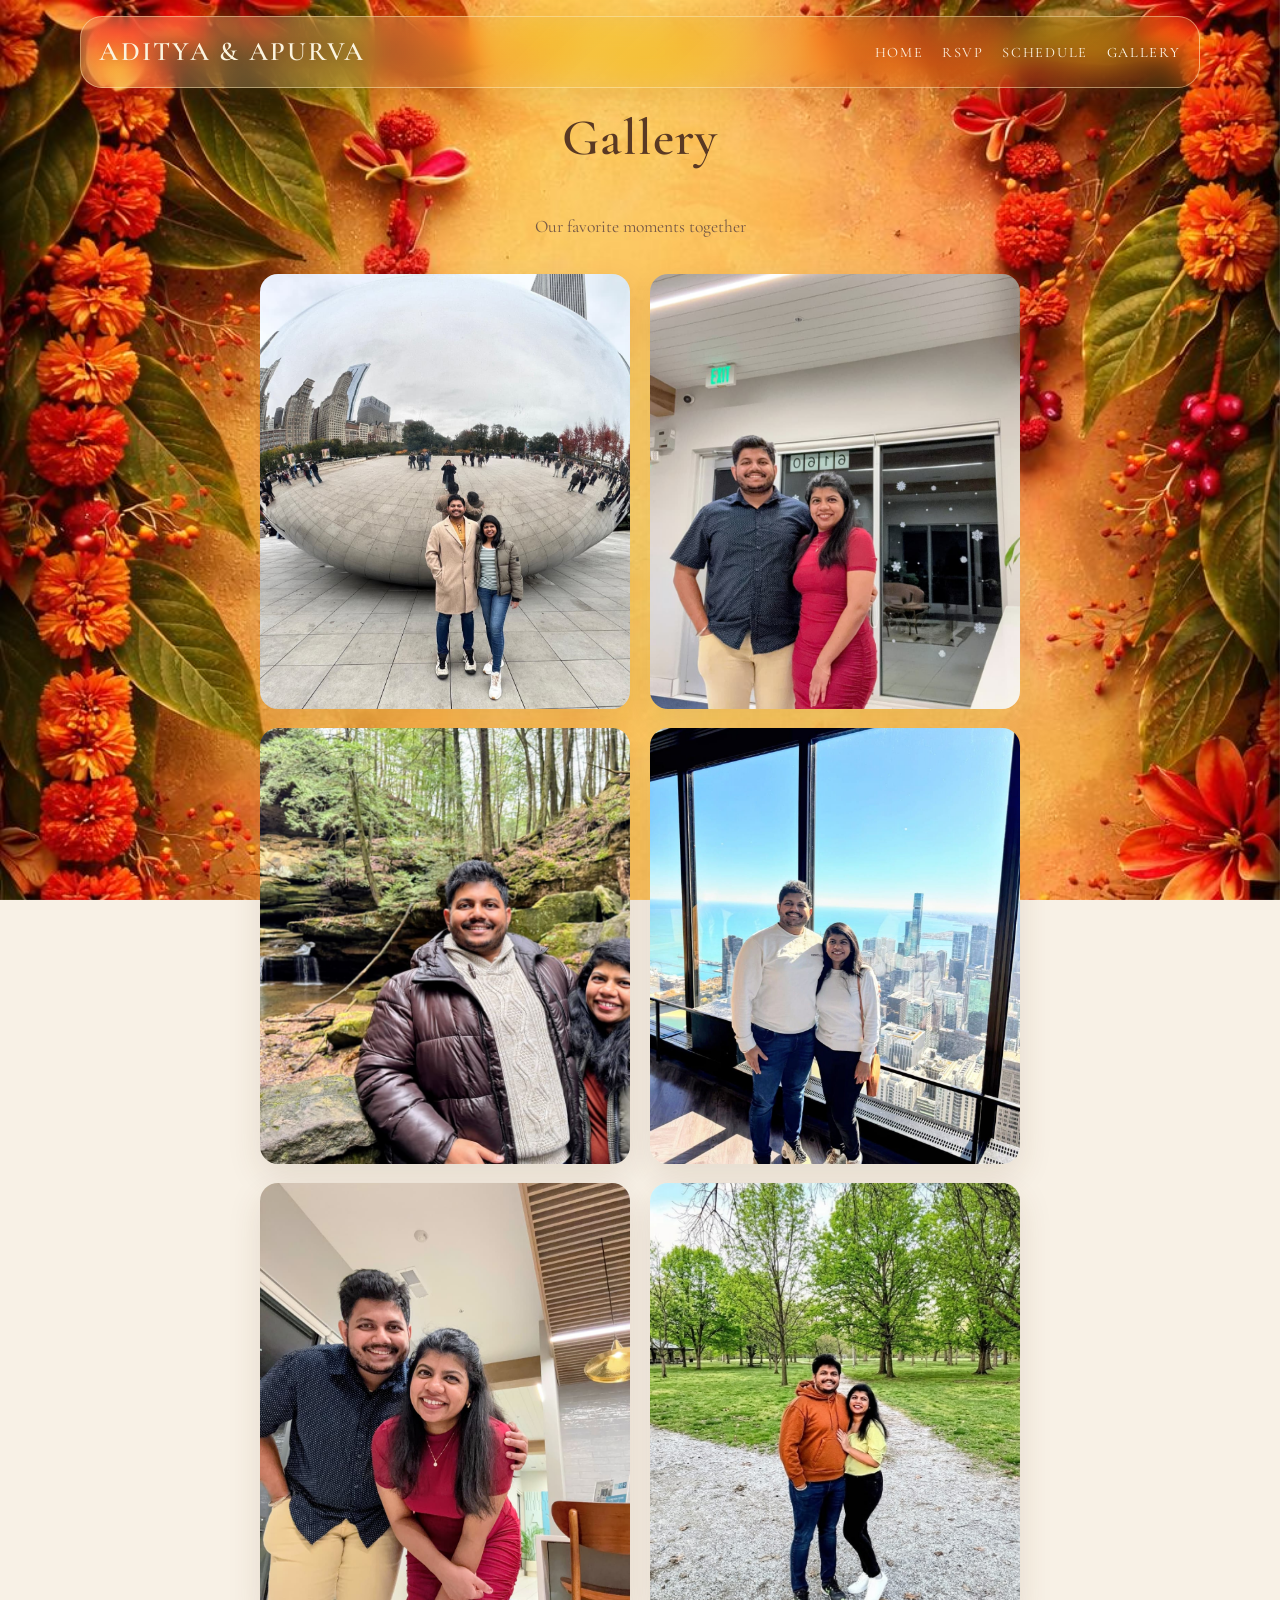
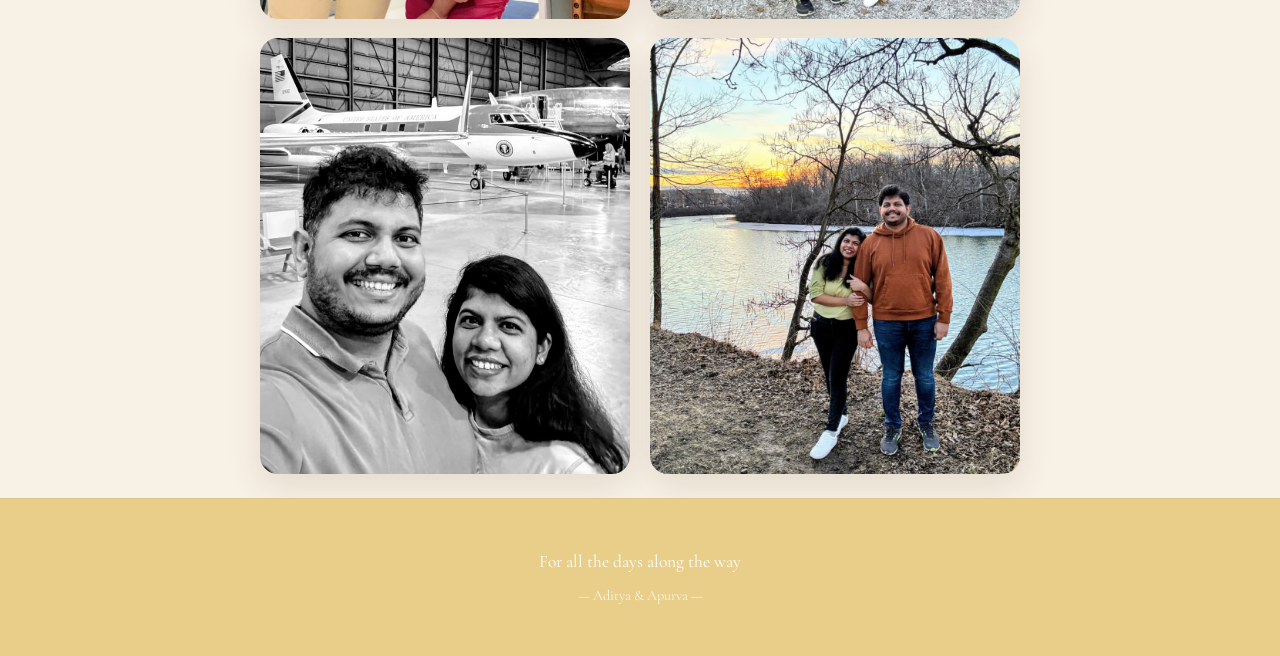
<file: gallery.html>
<!doctype html>
<html lang="en">
  <head>
    <meta charset="UTF-8" />
    <meta name="viewport" content="width=device-width, initial-scale=1.0" />
    <title>Gallery | Aditya & Apurva</title>
    <link rel="preconnect" href="https://fonts.googleapis.com" />
    <link rel="preconnect" href="https://fonts.gstatic.com" crossorigin />
    <link
      href="https://fonts.googleapis.com/css2?family=Cormorant+Garamond:ital,wght@0,400;0,500;0,600;1,400&family=Montserrat:wght@300;400;500&display=swap"
      rel="stylesheet"
    />
    <link rel="stylesheet" href="redesigned-wedding.css" />
  </head>
  <body>
    <nav class="nav">
      <a href="index.html" class="nav-logo">Aditya & Apurva</a>
      <ul class="nav-links">
        <li><a href="index.html">Home</a></li>
        <li><a href="rsvp.html">RSVP</a></li>
        <li><a href="schedule.html">Schedule</a></li>
        <li><a href="gallery.html" class="nav-current">Gallery</a></li>
        <!--  <li><a href="travel.html">Travel</a></li>
        <li><a href="things-to-do.html">Things To Do</a></li>-->
      </ul>
      <button class="nav-toggle" aria-label="Menu">
        <span></span>
        <span></span>
        <span></span>
      </button>
    </nav>

    <main class="page-content">
      <section class="section gallery-section">
        <h1 class="section-title">Gallery</h1>
        <div class="gallery-placeholder">
          <p>Our favorite moments together</p>
          <div class="gallery-grid">
            <div class="gallery-item">
              <img src="image-1.jpeg" alt="Aditya & Apurva" />
            </div>
            <div class="gallery-item">
              <img src="image-2.jpeg" alt="Aditya & Apurva" />
            </div>
            <div class="gallery-item">
              <img src="image-3.jpeg" alt="Aditya & Apurva" />
            </div>
            <div class="gallery-item">
              <img src="image-5.jpeg" alt="Aditya & Apurva" />
            </div>
            <div class="gallery-item">
              <img src="image-6.jpeg" alt="Aditya & Apurva" />
            </div>
            <div class="gallery-item">
              <img src="image-7.jpeg" alt="Aditya & Apurva" />
            </div>
            <div class="gallery-item">
              <img src="image-8.jpeg" alt="Aditya & Apurva" />
            </div>
            <div class="gallery-item">
              <img src="image-9.jpeg" alt="Aditya & Apurva" />
            </div>
          </div>
        </div>
      </section>
    </main>

    <footer class="footer">
      <p>For all the days along the way</p>
      <p class="footer-note">— Aditya & Apurva —</p>
    </footer>

    <script src="script.js"></script>
  </body>
</html>
</file>
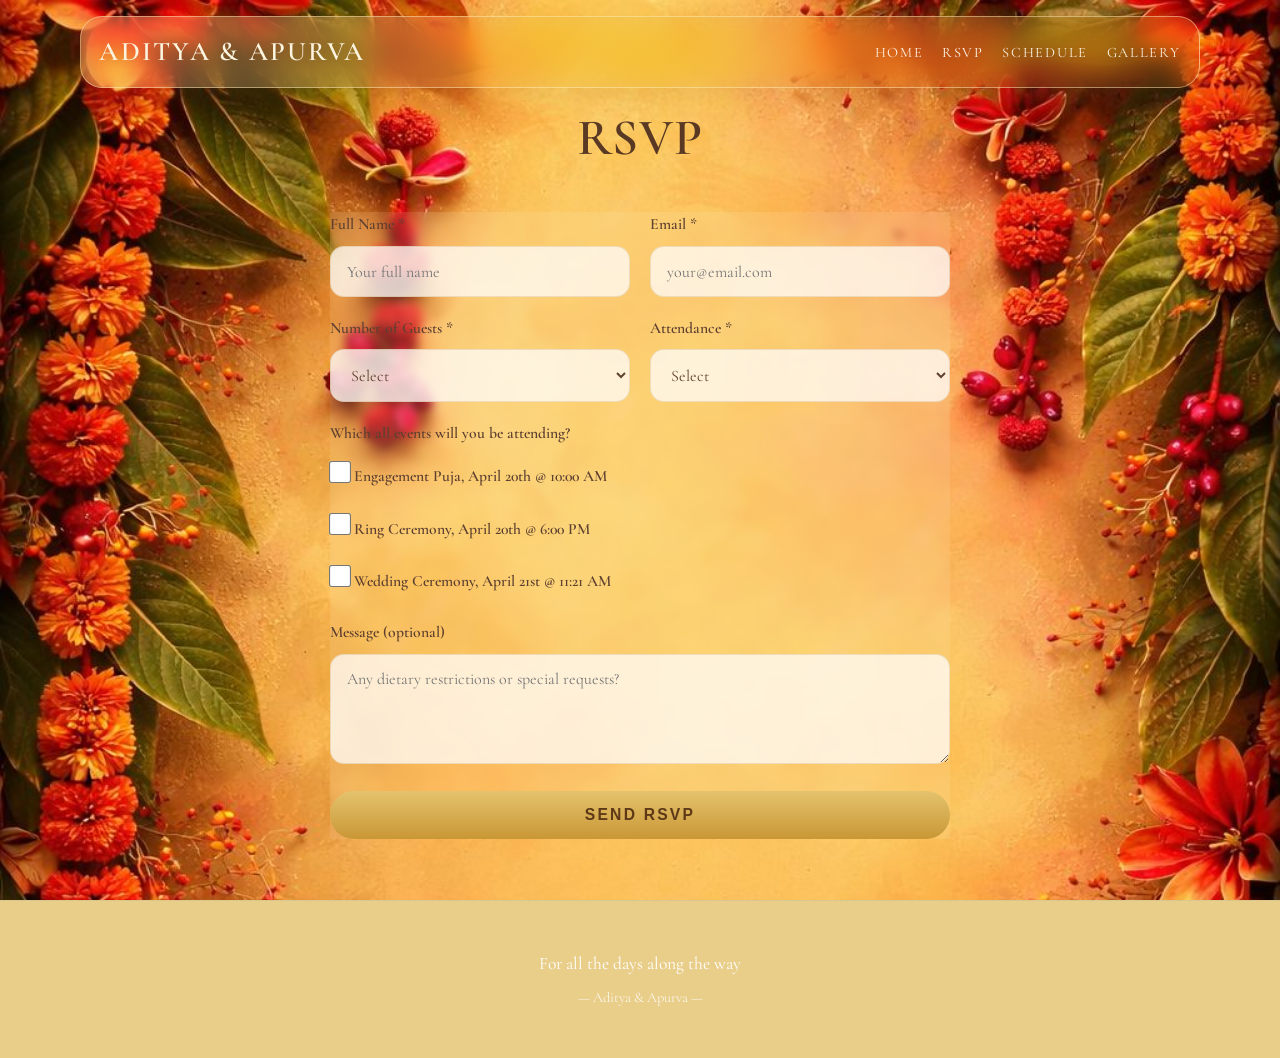
<file: rsvp.html>
<!DOCTYPE html>
<html lang="en">
<head>
  <meta charset="UTF-8">
  <meta name="viewport" content="width=device-width, initial-scale=1.0">
  <title>RSVP | Aditya & Apurva</title>
  <link rel="preconnect" href="https://fonts.googleapis.com">
  <link rel="preconnect" href="https://fonts.gstatic.com" crossorigin>
  <link href="https://fonts.googleapis.com/css2?family=Cormorant+Garamond:ital,wght@0,400;0,500;0,600;1,400&family=Montserrat:wght@300;400;500&display=swap" rel="stylesheet">
  <link rel="stylesheet" href="redesigned-wedding.css">
</head>
<body>
  <nav class="nav">
    <a href="index.html" class="nav-logo">Aditya & Apurva</a>
    <ul class="nav-links">
      <li><a href="index.html">Home</a></li>
      <li><a href="rsvp.html" class="nav-current">RSVP</a></li>
      <li><a href="schedule.html">Schedule</a></li>
      <li><a href="gallery.html">Gallery</a></li>
   <!--   <li><a href="travel.html">Travel</a></li>
      <li><a href="things-to-do.html">Things To Do</a></li> -->
    </ul>
    <button class="nav-toggle" aria-label="Menu">
      <span></span>
      <span></span>
      <span></span>
    </button>
  </nav>

  <main class="page-content">
    <section class="section rsvp-section">
      <h1 class="section-title">RSVP</h1>
     <!-- <p class="rsvp-subtitle">Please respond by March 31, 2026</p> -->
      
      <div id="rsvp-form-container">
        <form class="rsvp-form" id="rsvp-form" action="https://formspree.io/f/xbdavdar" method="POST">
          <input type="hidden" name="_subject" value="Aditya & Apurva Wedding RSVP">
          <div class="form-row">
            <div class="form-group">
              <label for="name">Full Name *</label>
              <input type="text" id="name" name="name" required placeholder="Your full name">
            </div>
            <div class="form-group">
              <label for="email">Email *</label>
              <input type="email" id="email" name="email" required placeholder="your@email.com">
            </div>
          </div>
          <div class="form-row">
            <div class="form-group">
              <label for="guests">Number of Guests *</label>
              <select id="guests" name="guests" required>
                <option value="">Select</option>
                <option value="1">1 (Just me)</option>
                <option value="2">2</option>
                <option value="3">3</option>
                <option value="4">4</option>
                <option value="5">5+</option>
              </select>
            </div>
            <div class="form-group">
              <label for="attendance">Attendance *</label>
              <select id="attendance" name="attendance" required>
                <option value="">Select</option>
                <option value="yes">Joyfully Accept</option>
                <option value="no">Regretfully Decline</option>
              </select>
            </div>
          </div>
          <div class="form-group">
  <label>Which all events will you be attending?</label>
  <div class="checkbox-group">
    <label class="checkbox-option">
      <input type="checkbox" name="events[]" value="Engagement Puja, April 20th @ 10:00 AM">
      <span>Engagement Puja, April 20th @ 10:00 AM</span>
    </label>

    <label class="checkbox-option">
      <input type="checkbox" name="events[]" value="Ring Ceremony, April 20th @ 6:00 PM">
      <span>Ring Ceremony, April 20th @ 6:00 PM</span>
    </label>

    <label class="checkbox-option">
      <input type="checkbox" name="events[]" value="Wedding Ceremony, April 21st @ 11:21 AM">
      <span>Wedding Ceremony, April 21st @ 11:21 AM</span>
    </label>
  </div>
</div>
          <div class="form-group">
            <label for="message">Message (optional)</label>
            <textarea id="message" name="message" rows="3" placeholder="Any dietary restrictions or special requests?"></textarea>
          </div>
          <button type="submit" class="rsvp-button">Send RSVP</button>
        </form>
      </div>

      <div id="rsvp-success" class="rsvp-success hidden">
        <div class="success-icon">✓</div>
        <h3>Thank You!</h3>
        <p>Your RSVP has been received. We can't wait to celebrate with you!</p>
      </div>
    </section>
  </main>

  <footer class="footer">
    <p>For all the days along the way</p>
    <p class="footer-note">— Aditya & Apurva —</p>
  </footer>

  <script src="script.js"></script>
</body>
</html>
</file>
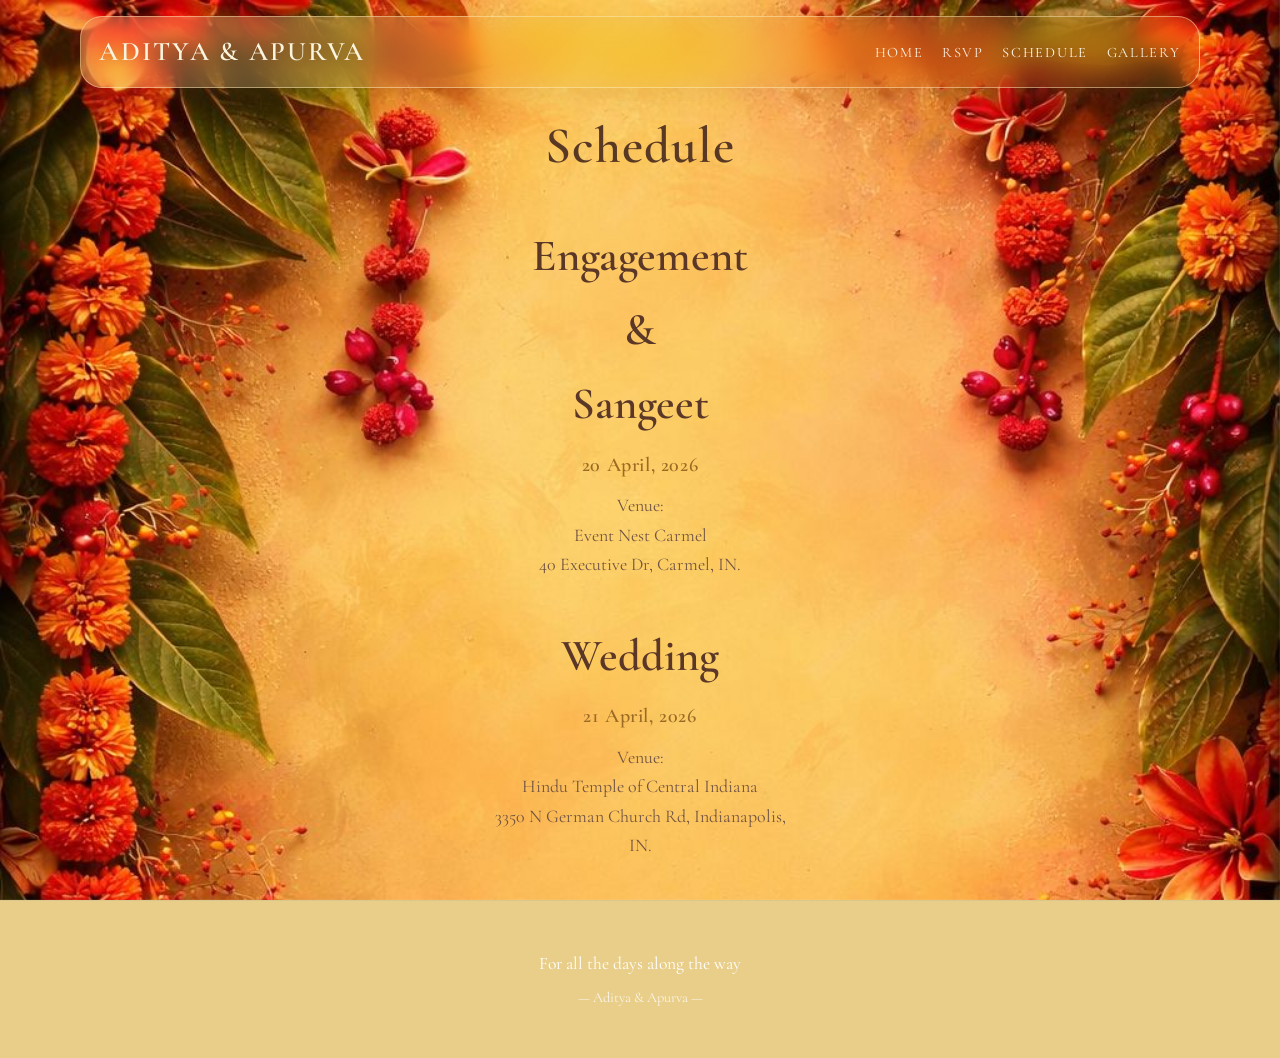
<file: schedule.html>
<!DOCTYPE html>
<html lang="en">
<head>
  <meta charset="UTF-8">
  <meta name="viewport" content="width=device-width, initial-scale=1.0">
  <title>Schedule | Aditya & Apurva</title>
  <link rel="preconnect" href="https://fonts.googleapis.com">
  <link rel="preconnect" href="https://fonts.gstatic.com" crossorigin>
  <link href="https://fonts.googleapis.com/css2?family=Cormorant+Garamond:ital,wght@0,400;0,500;0,600;1,400&family=Montserrat:wght@300;400;500&display=swap" rel="stylesheet">
  <link rel="stylesheet" href="redesigned-wedding.css">
</head>
<body>
  <nav class="nav">
    <a href="index.html" class="nav-logo">Aditya & Apurva</a>
    <ul class="nav-links">
      <li><a href="index.html">Home</a></li>
      <li><a href="rsvp.html">RSVP</a></li>
      <li><a href="schedule.html" class="nav-current">Schedule</a></li>
      <li><a href="gallery.html">Gallery</a></li>
  <!--    <li><a href="travel.html">Travel</a></li>
      <li><a href="things-to-do.html">Things To Do</a></li>-->
    </ul>
    <button class="nav-toggle" aria-label="Menu">
      <span></span>
      <span></span>
      <span></span>
    </button>
  </nav>

  <main class="page-content">
    <section class="section schedule-section">
      <h1 class="section-title">Schedule</h1>
        <div class="schedule-content">
          <div class="schedule-item">
            <h3>Engagement <br> & <br> Sangeet</h3>
            <p class="schedule-time">20 April, 2026</p>
            <p class="schedule-desc">Venue:<br>
  Event Nest Carmel <br>
  40 Executive Dr, Carmel, IN.<br> 
            </p>
          </div>
          <div class="schedule-item">
            <h3>Wedding</h3>
            <p class="schedule-time">21 April, 2026</p>
            <p class="schedule-desc">Venue:<br>
  Hindu Temple of Central Indiana <br>
  3350 N German Church Rd, Indianapolis, IN.</p>
          </div>
        </div>
    </section>
  </main>

  <footer class="footer">
    <p>For all the days along the way</p>
    <p class="footer-note">— Aditya & Apurva —</p>
  </footer>

  <script src="script.js"></script>
</body>
</html>
</file>
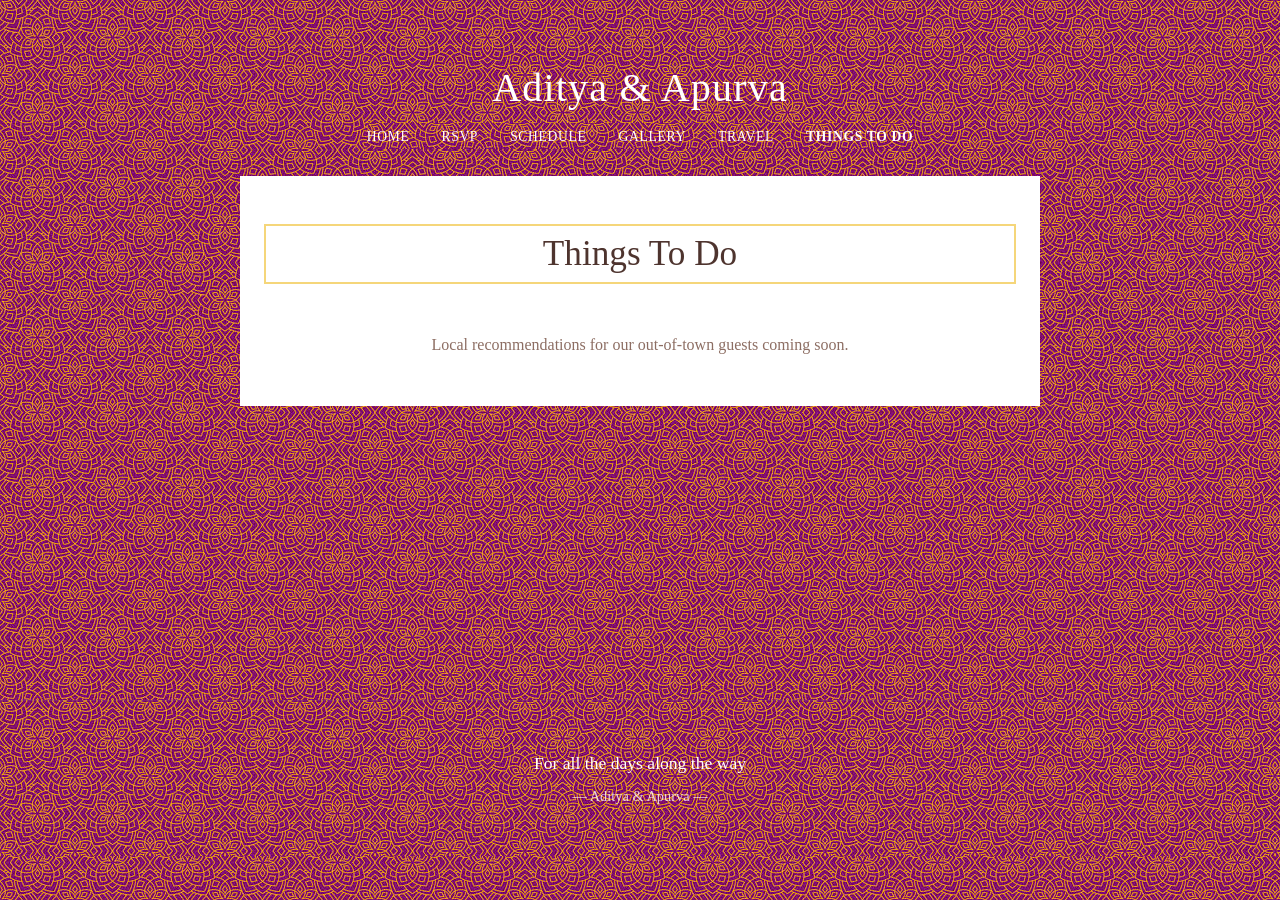
<file: things-to-do.html>
<!DOCTYPE html>
<html lang="en">
<head>
  <meta charset="UTF-8">
  <meta name="viewport" content="width=device-width, initial-scale=1.0">
  <title>Things To Do | Aditya & Apurva</title>
  <link rel="preconnect" href="https://fonts.googleapis.com">
  <link rel="preconnect" href="https://fonts.gstatic.com" crossorigin>
  <link href="https://fonts.googleapis.com/css2?family=Cormorant+Garamond:ital,wght@0,400;0,500;0,600;1,400&family=Montserrat:wght@300;400;500&display=swap" rel="stylesheet">
  <link rel="stylesheet" href="styles.css">
</head>
<body>
  <nav class="nav">
    <a href="index.html" class="nav-logo">Aditya & Apurva</a>
    <ul class="nav-links">
      <li><a href="index.html">Home</a></li>
      <li><a href="rsvp.html">RSVP</a></li>
      <li><a href="schedule.html">Schedule</a></li>
      <li><a href="gallery.html">Gallery</a></li>
      <li><a href="travel.html">Travel</a></li>
      <li><a href="things-to-do.html" class="nav-current">Things To Do</a></li>
    </ul>
    <button class="nav-toggle" aria-label="Menu">
      <span></span>
      <span></span>
      <span></span>
    </button>
  </nav>

  <main class="page-content">
    <section class="section things-section">
      <h1 class="section-title">Things To Do</h1>
      <div class="things-content">
        <p>Local recommendations for our out-of-town guests coming soon.</p>
      </div>
    </section>
  </main>

  <footer class="footer">
    <p>For all the days along the way</p>
    <p class="footer-note">— Aditya & Apurva —</p>
  </footer>

  <script src="script.js"></script>
</body>
</html>
</file>
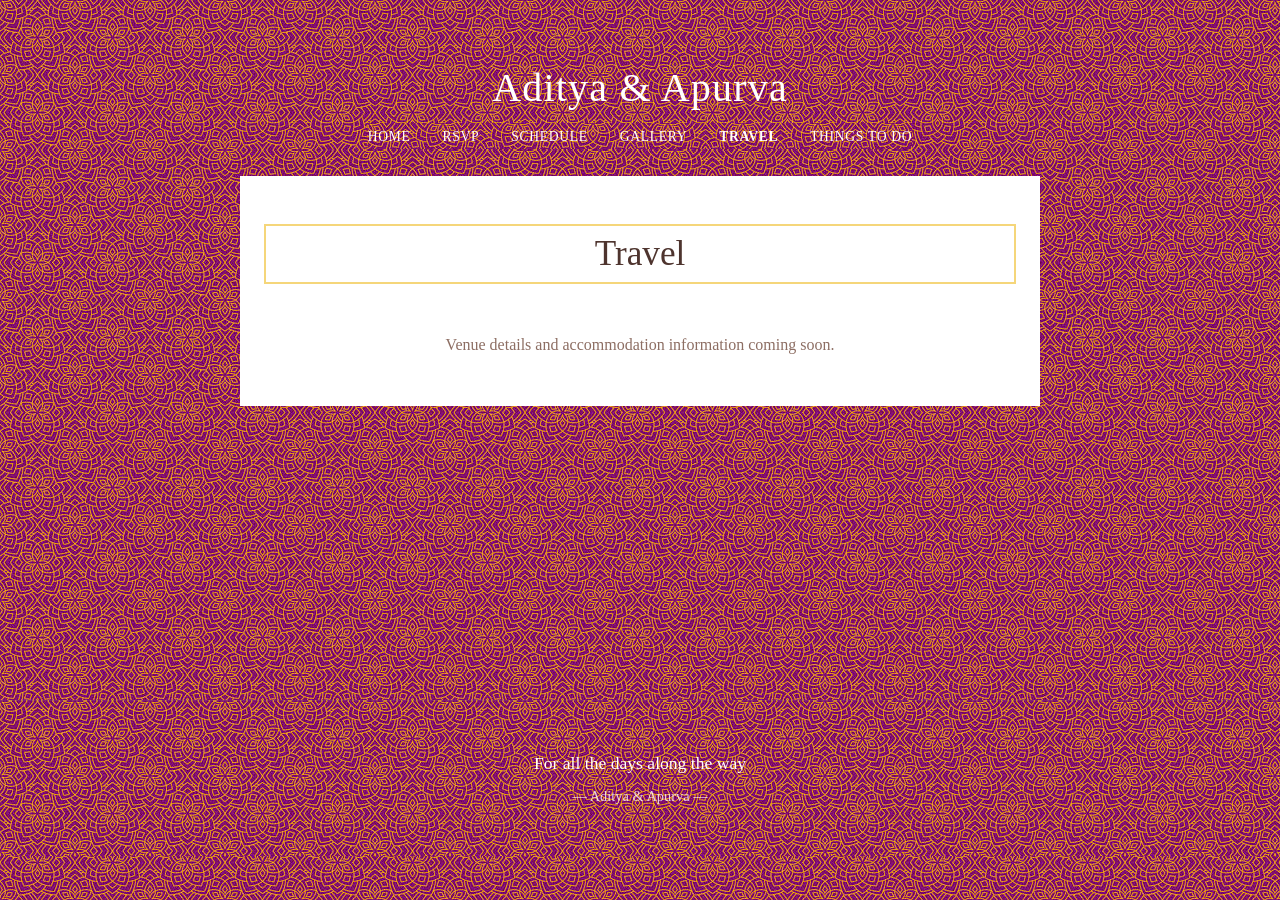
<file: travel.html>
<!DOCTYPE html>
<html lang="en">
<head>
  <meta charset="UTF-8">
  <meta name="viewport" content="width=device-width, initial-scale=1.0">
  <title>Travel | Aditya & Apurva</title>
  <link rel="preconnect" href="https://fonts.googleapis.com">
  <link rel="preconnect" href="https://fonts.gstatic.com" crossorigin>
  <link href="https://fonts.googleapis.com/css2?family=Cormorant+Garamond:ital,wght@0,400;0,500;0,600;1,400&family=Montserrat:wght@300;400;500&display=swap" rel="stylesheet">
  <link rel="stylesheet" href="styles.css">
</head>
<body>
  <nav class="nav">
    <a href="index.html" class="nav-logo">Aditya & Apurva</a>
    <ul class="nav-links">
      <li><a href="index.html">Home</a></li>
      <li><a href="rsvp.html">RSVP</a></li>
      <li><a href="schedule.html">Schedule</a></li>
      <li><a href="gallery.html">Gallery</a></li>
      <li><a href="travel.html" class="nav-current">Travel</a></li>
      <li><a href="things-to-do.html">Things To Do</a></li>
    </ul>
    <button class="nav-toggle" aria-label="Menu">
      <span></span>
      <span></span>
      <span></span>
    </button>
  </nav>

  <main class="page-content">
    <section class="section travel-section">
      <h1 class="section-title">Travel</h1>
      <div class="travel-content">
        <p>Venue details and accommodation information coming soon.</p>
      </div>
    </section>
  </main>

  <footer class="footer">
    <p>For all the days along the way</p>
    <p class="footer-note">— Aditya & Apurva —</p>
  </footer>

  <script src="script.js"></script>
</body>
</html>
</file>
<file: redesigned-wedding.css>
/* Redesigned Wedding Website CSS - Aditya and Apurva */
:root {
  --bg-ivory: #f8f1e6;
  --bg-soft: #f4ead8;
  --text-deep: #5f4330;
  --text-muted: #7a5b45;
  --gold: #d7b25f;
  --gold-deep: #b9892f;
  --gold-soft: rgba(214, 179, 99, 0.2);
  --gold-frost: rgba(215, 178, 95, 0.26);
  --gold-frost-border: rgba(255, 238, 192, 0.48);
  --red-blessing: #9d1f1f;
  --shadow-soft: 0 12px 34px rgba(89, 59, 24, 0.12);
  --shadow-gold: 0 8px 28px rgba(172, 126, 35, 0.18);

  --font-display: "Cormorant Garamond", "Playfair Display", Georgia, serif;
  --font-body: "Cormorant Garamond", "Noto Serif", serif;
  --font-devanagari: "Noto Serif Devanagari", serif;
}

* {
  margin: 0;
  padding: 0;
  box-sizing: border-box;
}

html {
  scroll-behavior: smooth;
}

body {
  font-family: var(--font-body);
  color: var(--text-deep);
  background: var(--bg-ivory);
  line-height: 1.65;
  overflow-x: hidden;
}

a {
  color: inherit;
}

img {
  max-width: 100%;
  display: block;
}

/* ---------- Top Navigation ---------- */
.nav {
  position: fixed;
  top: 1rem;
  left: 50%;
  transform: translateX(-50%);
  width: min(94%, 1120px);
  z-index: 1000;
  display: flex;
  align-items: center;
  justify-content: space-between;
  gap: 1rem;
  padding: 0.8rem 1.15rem;
  border-radius: 22px;
  background: linear-gradient(
    135deg,
    rgba(236, 207, 145, 0.34),
    rgba(191, 145, 53, 0.2)
  );
  backdrop-filter: blur(14px) saturate(140%);
  -webkit-backdrop-filter: blur(14px) saturate(140%);
  border: 1px solid var(--gold-frost-border);
  box-shadow: var(--shadow-gold);
}

.garland-top {
  display: none;
}

.nav-logo {
  font-family: var(--font-display);
  font-size: clamp(1.35rem, 2.1vw, 2rem);
  font-weight: 600;
  letter-spacing: 0.08em;
  text-transform: uppercase;
  color: #fbf4df;
  text-decoration: none;
  white-space: nowrap;
  text-shadow: 0 1px 10px rgba(82, 53, 15, 0.22);
}

.nav-links {
  display: flex;
  align-items: center;
  list-style: none;
  gap: 1.15rem;
}

.nav-links a {
  font-size: 0.9rem;
  letter-spacing: 0.12em;
  text-transform: uppercase;
  text-decoration: none;
  color: rgba(255, 249, 235, 0.95);
  transition:
    opacity 0.2s ease,
    color 0.2s ease;
}

.nav-links a:hover,
.nav-links a.nav-current {
  color: #fffaf0;
  opacity: 1;
}

.nav-toggle {
  display: none;
  appearance: none;
  background: transparent;
  border: 0;
  padding: 0.25rem;
  cursor: pointer;
  align-items: center;
  justify-content: center;
  width: 38px;
  height: 38px;
  border-radius: 999px;
}

.nav-toggle span {
  display: block;
  width: 18px;
  height: 1.5px;
  background: rgba(255, 247, 229, 0.95);
  border-radius: 999px;
  margin: 2.6px 0;
}

/* ---------- Hero ---------- */
.hero {
  min-height: 100vh;
  min-height: 100dvh;
  position: relative;
  display: flex;
  flex-direction: column;
  align-items: stretch;
  justify-content: flex-start;
  padding: 0;
  overflow: hidden;
  background:
    linear-gradient(rgba(118, 85, 27, 0.18), rgba(118, 85, 27, 0.08)),
    radial-gradient(circle at top, rgba(255, 233, 185, 0.14), transparent 42%);
}

.hero-bg,
.hero::before {
  content: "";
  position: absolute;
  inset: 0;
  background:
    linear-gradient(rgba(61, 37, 8, 0.12), rgba(61, 37, 8, 0.04)),
    url("F33FD70F-5D6E-4C3D-A297-163E1D21CEB3.jpeg") center 18% / cover
      no-repeat;
  z-index: -2;
}

.hero::after {
  content: "";
  position: absolute;
  inset: 0;
  background: linear-gradient(
    to bottom,
    rgba(14, 9, 2, 0.12),
    rgba(14, 9, 2, 0.02) 26%,
    rgba(14, 9, 2, 0)
  );
  z-index: -1;
}

.hero-marquee {
  width: 100%;
  height: 500px;
  overflow: hidden;
  z-index: 1;
  margin: 0 auto 0;
  border-radius: 0;
}

.hero-marquee-track {
  display: flex;
  gap: 0;
  animation: marquee 35s linear infinite;
  width: max-content;
  height: 100%;
}

.hero-marquee-track img {
  flex-shrink: 0;
  width: 420px;
  height: 500px;
  object-fit: cover;
}

@keyframes marquee {
  0% {
    transform: translateX(0);
  }
  100% {
    transform: translateX(-50%);
  }
}

.hero-main {
  position: relative;
  z-index: 1;
  width: 100%;
  background:
    linear-gradient(rgba(248, 241, 230, 0.08), rgba(248, 241, 230, 0.08)),
    url("bg1.png") center top / cover no-repeat; /* width fits, height scales */
  padding: 0;
}

.hero-content {
  position: relative;
  width: min(90%, 720px);
  margin: 0 auto;
  display: flex;
  flex-direction: column;
  align-items: center;
}

.hero-top-right-img,
.hero-left-img,
.hero-elephant-left,
.hero-elephant-right {
  display: none;
}

/* ---------- Blessing + invitation block using image 1 ---------- */
.hero-main,
.hero-content {
  text-align: center;
  position: relative;
}
.hero-name-first,
.hero-name-second,
.hero-and {
  text-align: center;
  width: 100%;
}
.hero-content::before {
  content: "";
  position: absolute;
  top: 0;
  left: 50%;
  transform: translateX(-50%);
  width: min(100%, 1200px);
  min-height: 1100px;
  height: 100%;
  z-index: -1;
}

.hero-ganpati {
  text-align: center;
  padding-top: clamp(12rem, 15vw, 21rem);
  margin-bottom: 0.75rem;
}

.hero-ganpati img {
  width: 80px;
  height: auto;
  margin: 0 auto 0.65rem;
  filter: invert(16%) sepia(78%) saturate(2300%) hue-rotate(-10deg)
    brightness(84%) contrast(96%);
}

.ganesh-blessing {
  position: relative;
  z-index: 3;
  font-family: var(--font-devanagari);
  font-size: clamp(1.1rem, 2vw, 1.5rem);
  font-weight: 700;
  letter-spacing: 0.06em;
  color: var(--red-blessing);
  text-align: center;
  margin: 0 0 1.5rem;
}

.ganesh-blessing::before,
.ganesh-blessing::after {
  content: "॥";
  margin: 0 0.45rem;
}

.hero-name-first,
.hero-name-second {
  font-family: "Parisienne", cursive;
  font-weight: 400;
  line-height: 1.05; /* consistent spacing */
  letter-spacing: 0.03em;
  color: #7d231c;
  text-shadow: 0 2px 16px rgba(186, 149, 82, 0.15);
  margin: 0;
  text-align: center;
  font-size: clamp(3.8rem, 8vw, 6.5rem); /* desktop base */
}

.hero-name-first {
  margin: 0;
  padding-bottom: 0.15em; /* accounts for Parisienne font's descenders */
}

.hero-name-second {
  margin: 0;
  padding-top: 0.15em;
}

.hero-and {
  font-family: "Libre Bodoni", serif;
  font-style: italic;
  font-weight: 400;
  font-size: clamp(1.2rem, 2.2vw, 1.7rem);
  letter-spacing: 0.2em;
  line-height: 1;
  color: #8d6f56;
  margin: 0; /* reset margin */
  padding: 0.9rem 0 0.1rem; /* use padding — won't collapse */
  display: block;
  width: 100%;
  text-align: center;
}

.hero-hashtag {
  font-size: 1.1rem;
  color: #86624a;
  margin: 1.4rem 0 0.85rem;
}

.hero-date {
  font-family: var(--font-display);
  font-size: clamp(1.6rem, 3vw, 2.2rem);
  letter-spacing: 0.07em;
  color: #5f4330;
  margin-bottom: 0.45rem;
}

.hero-location {
  max-width: 720px;
  margin: 0 auto 1.75rem;
  font-size: 1.15rem;
  color: #6d5140;
}

.hero::before,
.hero::after {
  pointer-events: none;
}

#sparkleCanvas,
.petal {
  pointer-events: none;
}

.hero-rsvp-btn {
  display: inline-flex;
  align-items: center;
  justify-content: center;
  padding: 0.95rem 2.5rem;
  border: 1px solid rgba(173, 127, 31, 0.55);
  border-radius: 999px;
  background: linear-gradient(180deg, #e4c36d, #c99735);
  color: #5d3917;
  text-decoration: none;
  text-transform: uppercase;
  letter-spacing: 0.16em;
  font-size: 0.92rem;
  font-weight: 600;
  box-shadow: 0 10px 24px rgba(168, 121, 31, 0.18);
  transition:
    transform 0.2s ease,
    box-shadow 0.2s ease;
  position: relative;
  z-index: 5;
}

.hero-rsvp-btn:hover {
  transform: translateY(-1px);
  box-shadow: 0 14px 28px rgba(168, 121, 31, 0.22);
}

.hero-tagline {
  margin-top: 2rem;
  padding-bottom: 6rem;
  font-family: var(--font-display);
  font-size: clamp(1rem, 2vw, 1.15rem);
  font-style: italic;
  color: rgba(96, 67, 48, 0.9);
}

/* ---------- Shared pages using image 2 ---------- */
.hero,
.page-content {
  position: relative;
  min-height: 100vh;
  width: 100%;
  padding-top: calc(1rem + 3.5rem);
  overflow-x: hidden;
}

.page-content::before {
  content: "";
  position: fixed; /* desktop parallax effect */
  inset: 0;
  background: url("bg2.png") center top / cover no-repeat; /* width fits, height scales */
  z-index: -2;
}

.section,
.schedule-section,
.gallery-section,
.travel-section,
.things-section,
.rsvp-section {
  position: relative;
  max-width: 960px;
  width: min(92%, 960px);
  margin: 0 auto;
  padding: 1.5rem;
  background: transparent;
}

.section-title {
  font-family: var(--font-display);
  font-size: clamp(2.35rem, 4vw, 3.25rem);
  font-weight: 600;
  text-align: center;
  letter-spacing: 0.02em;
  color: #593924;
  margin-bottom: 2rem;
  border: 0;
}

/* ---------- Schedule ---------- */

.schedule-section {
  padding: 2rem 0;
  text-align: center;
}

.schedule-content {
  display: grid;
  grid-template-columns: 1fr; /* one item per row */
  gap: 2.5rem;
  max-width: 400px;
  width: 100%;
  text-align: center;
  margin: 0 auto; /* THIS centers the whole block */
}

.schedule-item {
  background: transparent;
  border: 0;
  text-align: center;
  padding: 0;
}

.schedule-item h3 {
  font-family: var(--font-display);
  font-size: clamp(2rem, 4vw, 2.8rem);
  font-weight: 600;
  color: #5a3727;
  margin-bottom: 0.4rem;
}

.schedule-time {
  font-family: var(--font-display);
  font-size: 1.25rem;
  font-weight: 600;
  color: #9b6b25;
  letter-spacing: 0.03em;
  margin-bottom: 0.6rem;
}

.schedule-desc {
  max-width: 34ch;
  margin: 0 auto;
  font-size: 1.12rem;
  color: #735543;
}

/* ---------- Gallery ---------- */
.gallery-placeholder p,
.travel-content p,
.things-content p,
.rsvp-subtitle {
  text-align: center;
  color: #775946;
  font-size: 1.1rem;
  margin-bottom: 2rem;
}

.gallery-grid {
  display: grid;
  grid-template-columns: repeat(2, minmax(0, 1fr));
  gap: 1.2rem;
  max-width: 760px;
  margin: 0 auto;
}

.gallery-item {
  aspect-ratio: 0.85;
  overflow: hidden;
  border-radius: 18px;
  background: rgba(255, 255, 255, 0.14);
  box-shadow: var(--shadow-soft);
}

.gallery-item img {
  width: 100%;
  height: 100%;
  object-fit: cover;
}

/* ---------- Forms ---------- */
.rsvp-form {
  max-width: 620px;
  margin: 0 auto;
  background: rgba(255, 250, 240, 0.1);
  border: 0;
  backdrop-filter: blur(4px);
  -webkit-backdrop-filter: blur(4px);
  box-shadow: none;
}

.form-row {
  display: grid;
  grid-template-columns: repeat(2, minmax(0, 1fr));
  gap: 1.25rem;
}

.form-group {
  margin-bottom: 1.15rem;
}

.form-group label {
  display: block;
  margin-bottom: 0.5rem;
  color: #5e4031;
  font-size: 0.98rem;
  font-weight: 600;
}

.form-group input,
.form-group select,
.form-group textarea {
  width: 100%;
  padding: 0.9rem 1rem;
  border-radius: 14px;
  border: 1px solid rgba(169, 129, 57, 0.2);
  background: rgba(255, 252, 247, 0.78);
  font-family: var(--font-body);
  font-size: 1rem;
  color: var(--text-deep);
}

.form-group input:focus,
.form-group select:focus,
.form-group textarea:focus {
  outline: none;
  border-color: rgba(174, 130, 45, 0.5);
  box-shadow: 0 0 0 3px rgba(215, 178, 95, 0.14);
}

.form-group textarea {
  min-height: 110px;
  resize: vertical;
}
.checkbox-group {
  display: flex;
  flex-direction: column;
  gap: 0.85rem;
  margin-top: 0.75rem;
}

.checkbox-option {
  display: flex;
  align-items: flex-start;
  gap: 0.7rem;
  font-size: 1rem;
  line-height: 1.5;
  cursor: pointer;
  color: #5b4636;
}

.checkbox-option input[type="checkbox"] {
  margin-top: 0.2rem;
  transform: scale(1.1);
  accent-color: #b8860b;
}
.checkbox-option span {
  display: inline;
}
.checkbox-option input {
  width: 20px !important;
  height: 20px !important;
  display: inline-block !important;
}
.rsvp-button {
  width: 100%;
  padding: 0.95rem 1.5rem;
  border: 0;
  border-radius: 999px;
  background: linear-gradient(180deg, #e4c36d, #c99735);
  color: #5d3917;
  font-size: 0.98rem;
  font-weight: 700;
  letter-spacing: 0.14em;
  text-transform: uppercase;
  cursor: pointer;
}

.rsvp-success {
  text-align: center;
  max-width: 460px;
  margin: 0 auto;
  padding: 2rem 1rem;
}

.rsvp-success.hidden,
.hidden {
  display: none !important;
}

.success-icon {
  width: 68px;
  height: 68px;
  margin: 0 auto 1rem;
  border-radius: 50%;
  display: flex;
  align-items: center;
  justify-content: center;
  background: linear-gradient(180deg, #e4c36d, #c99735);
  color: #5d3917;
  font-size: 1.8rem;
  font-weight: 700;
}

.rsvp-success h3 {
  font-family: var(--font-display);
  font-size: 2rem;
  color: #5a3727;
  margin-bottom: 0.5rem;
}

.rsvp-success p {
  color: #725441;
}

/* ---------- Footer ---------- */
.footer {
  text-align: center;
  padding: 3rem 1.5rem;
  border-top: 1px solid rgba(139, 154, 139, 0.15);
  width: 100%;
  box-sizing: border-box;
  color: white;
  background-color: #e4c36dc2;
}
.footer p {
  font-family: var(--font-display);
  font-size: 1.1rem;
  color: white;
}
.footer-note {
  font-size: 0.9rem !important;
  margin-top: 0.5rem;
  opacity: 0.8;
}

/* ---------- Decorative effects ---------- */
.petal {
  position: fixed;
  top: -20px;
  width: 12px;
  height: 18px;
  background: radial-gradient(circle at 50% 30%, #f5c6c6, #f0a5a5);
  border-radius: 50%;
  pointer-events: none;
  z-index: 5000;
  opacity: 0.7;
  animation: petalFall linear infinite;
}

.petal:nth-child(odd) {
  width: 10px;
  height: 15px;
  opacity: 0.6;
  animation-duration: 6s;
}

.petal:nth-child(even) {
  width: 14px;
  height: 20px;
  opacity: 0.8;
  animation-duration: 8s;
}

.petal:nth-child(3n) {
  width: 13px;
  height: 18px;
  opacity: 0.65;
  animation-duration: 7s;
}

@keyframes petalFall {
  0% {
    transform: translateX(0) translateY(0) rotate(0deg);
    opacity: 0.7;
  }
  25% {
    transform: translateX(12px) translateY(25vh) rotate(45deg);
  }
  50% {
    transform: translateX(-12px) translateY(50vh) rotate(90deg);
  }
  75% {
    transform: translateX(8px) translateY(75vh) rotate(135deg);
  }
  100% {
    transform: translateX(0) translateY(110vh) rotate(180deg);
    opacity: 0;
  }
}

.petal:nth-child(4n) {
  background: radial-gradient(circle at 50% 30%, #f8b7b7, #f2a6a6);
}
.petal:nth-child(5n) {
  background: radial-gradient(circle at 50% 30%, #f9c2c2, #f5a5a5);
}

#sparkleCanvas {
  position: fixed;
  inset: 0;
  width: 100%;
  height: 100%;
  pointer-events: none;
  z-index: 9999;
}

/* ---------- Responsive ---------- */
@media (max-width: 900px) {
  .schedule-content {
    grid-template-columns: 1fr;
  }

  .gallery-grid {
    max-width: 540px;
  }
}

@media (max-width: 768px) {
  .nav {
    top: 0.7rem;
    padding: 0.72rem 0.95rem;
  }

  .nav-logo {
    font-size: 1.1rem;
    letter-spacing: 0.08em;
  }

  .nav-toggle {
    display: inline-flex;
  }

  .nav-links {
    display: none;
    position: absolute;
    top: calc(100% + 0.55rem);
    left: 0;
    right: 0;
    flex-direction: column;
    gap: 0.75rem;
    padding: 1rem;
    border-radius: 18px;
    background: linear-gradient(
      135deg,
      rgba(236, 207, 145, 0.88),
      rgba(191, 145, 53, 0.68)
    );
    backdrop-filter: blur(14px);
    -webkit-backdrop-filter: blur(14px);
    border: 1px solid rgba(255, 238, 192, 0.42);
  }

  .nav-links.open {
    display: flex;
  }

  .nav-links a {
    color: #fff8ea;
  }

  .hero {
    padding-top: 5.3rem;
  }

  .hero-marquee {
    height: 210px;
  }

  .hero-marquee-track img {
    width: 300px;
    height: 210px;
  }

  .hero-content::before {
    width: 100%;
    min-height: 980px;
    background-position: center top;
  }

  .hero-ganpati {
    text-align: center;
    padding-top: clamp(10rem, 14vw, 16rem);
    margin-bottom: 0.75rem;
  }
  .hero,
  .page-content::before {
    background-attachment: scroll; /* default scrolling */
    padding-top: calc(0.7rem + 3.2rem);
    background-position: center top;
    background-size: cover;
    /*position: absolute; 
    background:
      url("bg2.png") center top / cover no-repeat;*/
  }

  .section,
  .schedule-section,
  .gallery-section,
  .travel-section,
  .things-section,
  .rsvp-section {
    width: min(94%, 960px);
    padding: 3.4rem 1rem;
  }
}

@media (max-width: 600px) {
  .hero {
    padding-left: 0rem;
    padding-right: 0rem;
  }

  .hero-content::before {
    min-height: 900px;
    background-size: cover;
  }

  .hero-name-first,
  .hero-name-second {
    font-size: clamp(3rem, 10vw, 5rem); /* slightly smaller than desktop max */
    line-height: 1.05; /* match desktop */
    letter-spacing: 0.03em; /* same as desktop */
  }

  .hero-and {
    font-size: clamp(1.1rem, 2vw, 1.55rem); /* closer to desktop proportion */
    letter-spacing: 0.25em; /* closer to desktop 0.35em */
    line-height: 1.1; /* match desktop */
  }

  .hero-location,
  .schedule-desc,
  .gallery-placeholder p,
  .travel-content p,
  .things-content p,
  .rsvp-subtitle {
    font-size: 1rem;
  }

  .section-title {
    font-size: 2.3rem;
  }

  .gallery-grid {
    grid-template-columns: 1fr;
    max-width: 100%;
  }

  .form-row {
    grid-template-columns: 1fr;
  }

  .rsvp-form {
    padding: 1rem;
  }
}
@media (max-width: 600px) {
  /* Remove side padding on hero */
  .hero {
    padding-left: 0;
    padding-right: 0;
  }

  /* Make hero content full width */
  .hero-content {
    width: 100%;
    max-width: 100%;
    padding-left: 0;
    padding-right: 0;
  }

  /* Remove side margins from sections */
  .section,
  .schedule-section,
  .gallery-section,
  .travel-section,
  .things-section,
  .rsvp-section {
    width: 100%;
    margin-left: 0;
    margin-right: 0;
  }

  /* Ensure background image spans edge-to-edge */
  .hero-content::before {
    width: 100%;
    left: 0;
    transform: none;
  }

  .hero-name-first,
  .hero-name-second,
  .hero-and {
    width: 100%;
    text-align: center;
  }
}
</file>
<file: styles.css>
/* Zola-style Wedding Website - Aditya & Apurva */
:root {
  --color-cream: #fff7ed;
  --color-ivory: #fffaf5;
  --color-sage: #8b5e34;
  --color-rose: #c62828;
  --color-charcoal: #4e342e;
  --color-soft-brown: #8d6e63;

  --color-gold: #c9a227;
  --color-maroon: #7a1c1c;

  --font-display: "Cinzel", "Playfair Display", serif;
  --font-body: "Noto Serif Devanagari", serif;
}

* {
  margin: 0;
  padding: 0;
  box-sizing: border-box;
}

html {
  scroll-behavior: smooth;
}

body {
  font-family: var(--font-body);
  font-weight: 400;
  color: var(--color-charcoal);
  background: var(--color-ivory);
  line-height: 1.6;
  overflow-x: hidden;
  background-image: url("indian-pattern.jpg");
}

/* Navigation - centered two-line layout */
.nav {
  position: fixed;
  top: 0;
  left: 0;
  right: 0;
  z-index: 100;
  display: flex;
  flex-direction: column;
  align-items: center;
  justify-content: center;
  padding: 3.5rem 2rem 1rem;
  background-image: url("indian-pattern.jpg");
  backdrop-filter: blur(10px);
  border-bottom: 1px solid rgba(0, 0, 0, 0.06);
}

.garland-top {
  position: fixed;
  top: 0;
  left: 0;
  width: 100%;
  height: 90px;
  background: url("marigold.png") repeat-x;
  background-size: contain;
  z-index: 200;
  pointer-events: none;
}

.ganesh-blessing {
  position: relative; /* needed for z-index */
  z-index: 400;       /* higher than garland's 200 */
  font-family: "Noto Serif Devanagari", serif;
  font-size: 1.2rem;    /* make it larger */
  color: red;     /* gold */
  text-align: center;
  font-weight: 600;
  letter-spacing: 0.08em;
  margin: 0;   
  margin-bottom: 0.15rem; /* previously 0.5rem, reduces gap before logo */
}
.ganesh-blessing::before,
.ganesh-blessing::after {
  content: "॥";
  margin: 0 8px;
}

.nav-logo {
  /* font-family: var(--font-display); */
  font-size: 2.5rem;
  position: relative;
  color: white;
  text-decoration: none;
  letter-spacing: 0.03em;
  margin-bottom: 0.2rem;
  white-space: nowrap;
  font-family: "Pinyon Script", cursive;
  font-weight: 400; /* Pinyon Script typically has only one weight */
}

.nav-links {
  display: flex;
  list-style: none;
  gap: clamp(1rem, 3vw, 2rem);
  flex-wrap: wrap;
  justify-content: center;
  align-items: center;
  color: white;
  background-image: url("indian-pattern.jpg");
}

.nav-links a {
  font-size: 0.85rem;
  font-weight: 500;
  letter-spacing: 0.05em;
  text-transform: uppercase;
  color: white;
  text-decoration: none;
  transition: color 0.2s;
}

.nav-links a:hover {
  color: var(--color-charcoal);
}

.nav-links a.nav-current {
  color: white;
  font-weight: 700;
}

.nav-toggle {
  display: none;
  flex-direction: column;
  gap: 6px;
  background: none;
  border: none;
  cursor: pointer;
  padding: 4px;
}

.nav-toggle span {
  width: 24px;
  height: 2px;
  background: white;
}

/*.hero::before {
  content: "";
  position: absolute;
  top: 0;
  left: 0;
  width: 100%;
  height: 140px;
  background: url("mandala-top.png") repeat-x center;
  background-size: contain;
  opacity: 0.25;
  pointer-events: none;
}*/

/* Hero Section - Zola style */
.hero {
  min-height: 100vh;
  min-height: 100dvh;
  display: flex;
  flex-direction: column;
  align-items: stretch;
  justify-content: flex-start;
  position: relative;
  padding-top: 90px;
  padding-bottom: 2rem;
  padding-left: 1.5rem;
  padding-right: 1.5rem;
  text-align: center;
  overflow-x: hidden;
}

/* Image marquee - in flow, no overlap */
.hero-marquee {
  flex-shrink: 0;
  width: 100%;
  height: 500px;
  overflow: hidden;
  z-index: 0;
  margin-bottom: 2rem;
}

.hero-marquee-track {
  display: flex;
  gap: 0;
  animation: marquee 35s linear infinite;
  width: max-content;
  height: 100%;
}

.hero-marquee-track img {
  flex-shrink: 0;
  width: 420px;
  height: 500px;
  object-fit: cover;
  display: block;
}

@keyframes marquee {
  0% {
    transform: translateX(0);
  }
  100% {
    transform: translateX(-50%);
  }
}

@media (max-width: 768px){
  .hero-marquee {
    height: 210px;
    margin-bottom: 1.5rem;
  }
  .hero-marquee-track img {
    width: 300px;
    height: 210px;
  }
}

.hero-bg {
  position: absolute;
  inset: 0;
  background-image: url("indian-pattern.jpg");
  pointer-events: none;
  z-index: -1;
}

/* Content area - below marquee, never overlaps */
.hero-main {
  display: flex;
  flex-direction: column;
  align-items: center;
  justify-content: center;
  flex: 1;
  min-height: 0;
  position: relative;
  z-index: 1;
  background-image:
    linear-gradient(rgba(255, 250, 245, 0.85), rgba(255, 250, 245, 0.9)),
    url("indian-pattern.jpg");
  background-size: cover;
  background-position: center;
}

.hero-top-right-img {
  position: absolute;
  top: 0;
  right: 0;
  height: 100%;
  width: 35%; /* Adjust how much right side it takes */
  object-fit: cover; /* Important */
}

.hero-left-img {
  position: absolute;
  top: 0;
  left: 0;
  height: 100%;
  width: 35%; /* Adjust width */
  object-fit: cover; /* Keeps aspect ratio */
}

.hero-content {
  width: 100%;
  max-width: 100%;
  flex-shrink: 0;
  padding: 0 0.5rem;
}

@media (max-width: 768px) {
  .hero {
    padding-top: 56px;
    padding-left: 1rem;
    padding-right: 1rem;
  }
}

.hero-ganpati {
  text-align: center;
  margin-bottom: 0.1rem; /* previously 0.25rem, makes it closer to blessing */
}

.hero-ganpati img {
  width: 100px; 
  height: auto;
  margin-bottom: 0.1rem;
  opacity: 0.95;
  filter: invert(18%) sepia(96%) saturate(6000%) hue-rotate(-10deg) brightness(95%) contrast(90%);
}

.hero-name-first {
  font-family: var(--font-display);
  font-size: clamp(2rem, 8vw, 5rem);
  font-weight: 500;
  color: #7a1c1c;
  text-shadow: 0 2px 6px rgba(201, 162, 39, 0.35);
  letter-spacing: 0.02em;
  margin-bottom: 0.5rem;
}

.hero-and {
  font-family: var(--font-body);
  font-size: clamp(2rem, 4vw, 4rem);
  font-weight: 300;
  letter-spacing: 0.2em;
  text-transform: lowercase;
  color: var(--color-soft-brown);
  margin: 0.75rem 0;
}

.hero-name-second {
  font-family: var(--font-display);
  font-size: clamp(2rem, 8vw, 5rem);
  font-weight: 500;
  color: #7a1c1c;
  text-shadow: 0 2px 6px rgba(201, 162, 39, 0.35);
  letter-spacing: 0.02em;
  margin-bottom: 1.5rem;
}
.hero-name-first,
.hero-name-second {
  font-family: 'Dancing Script', cursive;
  font-weight: 700;
}

.hero-and {
  font-family: 'Sacramento', cursive;
}

.hero-hashtag {
  font-family: var(--font-body);
  font-size: 0.95rem;
  font-weight: 400;
  color: var(--color-sage);
  margin-bottom: 1rem;
}

.hero-date {
  font-family: var(--font-display);
  font-size: clamp(1.2rem, 2.5vw, 1.5rem);
  font-weight: 500;
  color: #6b5344;
  margin-bottom: 0.25rem;
}

.hero-location {
  font-family: var(--font-body);
  font-size: 0.95rem;
  color: var(--color-soft-brown);
  margin-bottom: 2rem;
}

.hero-rsvp-btn {
  display: inline-block;
  padding: 0.9rem 2.5rem;
  font-family: var(--font-body);
  font-size: 0.9rem;
  /* font-weight: 500; */
  letter-spacing: 0.15em;
  text-transform: uppercase;
  /* color: white; */
  /* background: var(--color-charcoal); */
  text-decoration: none;
  border: none;
  cursor: pointer;
  background: linear-gradient(45deg, #c9a227, #e6c65c);
  color: #5c2b0c;
  border-radius: 30px;
  font-weight: 600;
  transition:
    background 0.2s,
    transform 0.2s;
}

.hero-rsvp-btn:hover {
  background: linear-gradient(45deg, #e6c65c, #c9a227);
  transform: translateY(-2px);
}

.hero-tagline {
  margin-top: 2rem;
  font-family: var(--font-display);
  font-size: clamp(0.85rem, 2vw, 0.95rem);
  font-style: italic;
  color: var(--color-soft-brown);
  opacity: 0.85;
  flex-shrink: 0;
}
.hero-elephant-left {
  position: absolute;
  bottom: 40px;
  left: 40px;
  width: 180px; /* increased from 120px */
  opacity: 0.95; /* slightly more visible */
}

.hero-elephant-right {
  position: absolute;
  bottom: 40px;
  right: 40px;
  width: 180px; /* increased from 120px */
  transform: scaleX(-1);
  opacity: 0.95;
}

/* Mobile adjustments */
@media (max-width:768px){
  .hero-elephant-left,
  .hero-elephant-right{
    width: 110px; /* increased from 70px */
    bottom: 10px;
  }
}
/* Page content wrapper (for sub-pages) */
.page-content {
  padding-top: 6rem;
  min-height: calc(100vh - 200px);
  width: 100%;
  overflow-x: hidden;
}

/* Sections */
.section {
  max-width: 800px;
  width: 100%;
  margin: 5rem auto 0;
  padding-top: 170px;
  padding: 3rem 1.5rem;
  box-sizing: border-box;
}

.section-title {
  font-family: var(--font-display);
  font-size: 2.2rem;
  font-weight: 500;
  text-align: center;
  color: var(--color-charcoal);
  margin-bottom: 2rem;
  border: solid, 2px, #f5d67a;
}

/* Schedule */
/* Push entire schedule section below fixed nav */
.schedule-section {
  padding-top: 170px;
  background: var(--color-cream);
}

/* Title centered independently */
.section-title {
  text-align: center;
  width: 100%;
  margin-bottom: 3rem;
}

/* Schedule grid */
.schedule-content {
  display: grid;
  grid-template-columns: 1fr;
  gap: 2.5rem;
  max-width: 420px;
  margin: 0 auto; /* centers grid */
  text-align: center;
}

.schedule-item {
  text-align: center;
  flex: 1 1 180px;
  min-width: 0;
  max-width: 100%;
  border: ridge, 2px, #e3cd2b52;
}

.schedule-item h3 {
  font-family: var(--font-display);
  font-size: 1.5rem;
  font-weight: 500;
  color: var(--color-charcoal);
  margin-bottom: 0.5rem;
}

.schedule-time {
  font-family: var(--font-body);
  font-size: 1rem;
  font-weight: 500;
  color: var(--color-sage);
  margin-bottom: 0.25rem;
}

.schedule-desc {
  font-size: 0.9rem;
  color: var(--color-soft-brown);
}

/* Gallery */
.gallery-section {
  padding-top: 170px;
  background: var(--color-cream);
}

.gallery-placeholder p {
  text-align: center;
  color: var(--color-soft-brown);
  margin-bottom: 2rem;
}

.gallery-grid {
  display: grid;
  grid-template-columns: repeat(2, minmax(0, 1fr));
  gap: 1rem;
  max-width: 500px;
  width: 100%;
  margin: 0 auto;
}

.gallery-item {
  aspect-ratio: 1;
  min-width: 0;
  background: rgba(139, 154, 139, 0.15);
  border-radius: 4px;
  overflow: hidden;
}

.gallery-item img {
  width: 100%;
  height: 100%;
  object-fit: cover;
  display: block;
}

/* Travel & Things To Do */
.travel-section,
.things-section {
  background: white;
}

.travel-content p,
.things-content p {
  text-align: center;
  color: var(--color-soft-brown);
}

/* RSVP Section */
.rsvp-section {
  padding-top: 170px;
  background: var(--color-cream);
}

.rsvp-subtitle {
  text-align: center;
  color: var(--color-soft-brown);
  margin-bottom: 2rem;
  font-size: 0.95rem;
}

.rsvp-form {
  max-width: 500px;
  width: 100%;
  margin: 0 auto;
}

.form-row {
  display: grid;
  grid-template-columns: repeat(2, minmax(0, 1fr));
  gap: 1.5rem;
}

.form-group {
  margin-bottom: 1.5rem;
}

.form-group label {
  display: block;
  font-size: 0.85rem;
  font-weight: 500;
  color: var(--color-charcoal);
  margin-bottom: 0.5rem;
}

.form-group input,
.form-group select,
.form-group textarea {
  width: 100%;
  max-width: 100%;
  min-width: 0;
  padding: 0.85rem 1rem;
  font-family: var(--font-body);
  font-size: 0.95rem;
  border: 1px solid #ddd;
  border-radius: 6px;
  background: white;
  transition: border-color 0.2s;
  box-sizing: border-box;
}

.form-group input:focus,
.form-group select:focus,
.form-group textarea:focus {
  outline: none;
  border-color: var(--color-sage);
}

.form-group textarea {
  resize: vertical;
  min-height: 80px;
}

.rsvp-button {
  width: 100%;
  padding: 1rem 2rem;
  font-family: var(--font-body);
  font-size: 1rem;
  font-weight: 500;
  color: white;
  background: var(--color-charcoal);
  border: none;
  border-radius: 6px;
  cursor: pointer;
  transition:
    background 0.2s,
    transform 0.2s;
}

.rsvp-button:hover {
  background: var(--color-soft-brown);
  transform: translateY(-1px);
}

.rsvp-success {
  text-align: center;
  padding: 3rem 2rem;
  max-width: 400px;
  margin: 0 auto;
}

.rsvp-success.hidden {
  display: none !important;
}

.success-icon {
  width: 70px;
  height: 70px;
  margin: 0 auto 1.5rem;
  background: var(--color-sage);
  color: white;
  border-radius: 50%;
  display: flex;
  align-items: center;
  justify-content: center;
  font-size: 2rem;
  font-weight: bold;
}

.rsvp-success h3 {
  font-family: var(--font-display);
  font-size: 1.8rem;
  margin-bottom: 0.5rem;
}

.rsvp-success p {
  color: var(--color-soft-brown);
}

/* Footer */
.footer {
  text-align: center;
  padding: 3rem 1.5rem;
  background-image: url("indian-pattern.jpg");
  border-top: 1px solid rgba(139, 154, 139, 0.15);
  width: 100%;
  box-sizing: border-box;
  color: white;
}

.footer p {
  font-family: var(--font-display);
  font-size: 1.1rem;
  color: white;
}

.footer-note {
  font-size: 0.9rem !important;
  margin-top: 0.5rem;
  opacity: 0.8;
}

.hidden {
  display: none !important;
}

/* Responsive */
@media (max-width: 768px) {
  .nav {
    flex-direction: row;
    justify-content: space-between;
    align-items: center;
  }

  .nav-logo {
    margin-bottom: 0;
  }

  .nav-links {
    display: none;
    position: absolute;
    top: 100%;
    left: 0;
    right: 0;
    flex-direction: column;
    background: white;
    padding: 1rem;
    gap: 0.5rem;
    border-bottom: 1px solid rgba(139, 154, 139, 0.15);

    background-image:
      linear-gradient(rgba(255, 250, 245, 0.336), rgba(255, 250, 245, 0.138)),
      url("indian-pattern.jpg");
  }

  .nav-links.open {
    display: flex;
  }

  .nav-toggle {
    display: flex;
  }

  .hero-name-first,
  .hero-name-second {
    font-size: 1.7rem;
  }
  .hero-and {
    font-size: 1.4rem; /* scales better with hero-name-first/second */
  }
}

@media (max-width: 600px) {
  .hero {
    padding-top: 170px;
    padding: 4.5rem 1rem 3.5rem;
  }

  .section {
    margin-top: 3rem;
    padding-top: 170px;
    padding: 2rem 1rem;
  }

  .section-title {
    margin-top: 3rem;
    font-size: 1.75rem;
  }

  .form-row {
    grid-template-columns: 1fr;
  }

  .gallery-grid {
    padding-top: 170px;
    grid-template-columns: 1fr;
    max-width: 100%;
  }

  .page-content {
    padding-top: 170px;
  }

  .footer {
    padding: 2rem 1rem;
    background-image: url("indian-pattern.jpg");
  }
}

/* Realistic flower petals */
.petal {
  position: fixed;
  top: -20px;               /* start above screen */
  width: 12px;
  height: 18px;             /* slightly elliptical */
  background: radial-gradient(circle at 50% 30%, #f5c6c6, #f0a5a5);
  border-radius: 50% 50% 50% 50%;
  pointer-events: none;     /* don't block clicks */
  z-index: 5000;            /* above everything */
  opacity: 0.7;
  animation: petalFall linear infinite;
  transform: rotate(0deg);
}

/* Random variations for size, opacity, speed, and initial rotation */
.petal:nth-child(odd) {
  width: 10px;
  height: 15px;
  opacity: 0.6;
  animation-duration: 6s;
  transform: rotate(15deg);
}

.petal:nth-child(even) {
  width: 14px;
  height: 20px;
  opacity: 0.8;
  animation-duration: 8s;
  transform: rotate(-15deg);
}

.petal:nth-child(3n) {
  width: 13px;
  height: 18px;
  opacity: 0.65;
  animation-duration: 7s;
  transform: rotate(5deg);
}

/* Keyframes for realistic falling with sway and rotation */
@keyframes petalFall {
  0% {
    transform: translateX(0) translateY(0) rotate(0deg);
    opacity: 0.7;
  }
  25% {
    transform: translateX(12px) translateY(25vh) rotate(45deg);
  }
  50% {
    transform: translateX(-12px) translateY(50vh) rotate(90deg);
  }
  75% {
    transform: translateX(8px) translateY(75vh) rotate(135deg);
  }
  100% {
    transform: translateX(0px) translateY(110vh) rotate(180deg);
    opacity: 0;
  }
}

/* Optional: more color variety for realism */
.petal:nth-child(4n) { background: radial-gradient(circle at 50% 30%, #f8b7b7, #f2a6a6); }
.petal:nth-child(5n) { background: radial-gradient(circle at 50% 30%, #f9c2c2, #f5a5a5); }

/* Make it look natural on small screens */
@media (max-width: 768px) {
  .petal { width: 8px; height: 12px; animation-duration: 5s; }
}
#sparkleCanvas {
  position: fixed;
  top: 0;
  left: 0;
  width: 100%;
  height: 100%;
  pointer-events: none;
  z-index: 9999; /* above everything */
}


/* Extra small screens */
@media (max-width: 400px) {
  .nav {
    padding: 0.75rem 1rem;
  }

  .nav-logo {
    font-size: 1.2rem;
  }

  .schedule-content {
    flex-direction: column;
  }

  .schedule-item {
    flex: 1 1 100%;
  }
}
</file>
